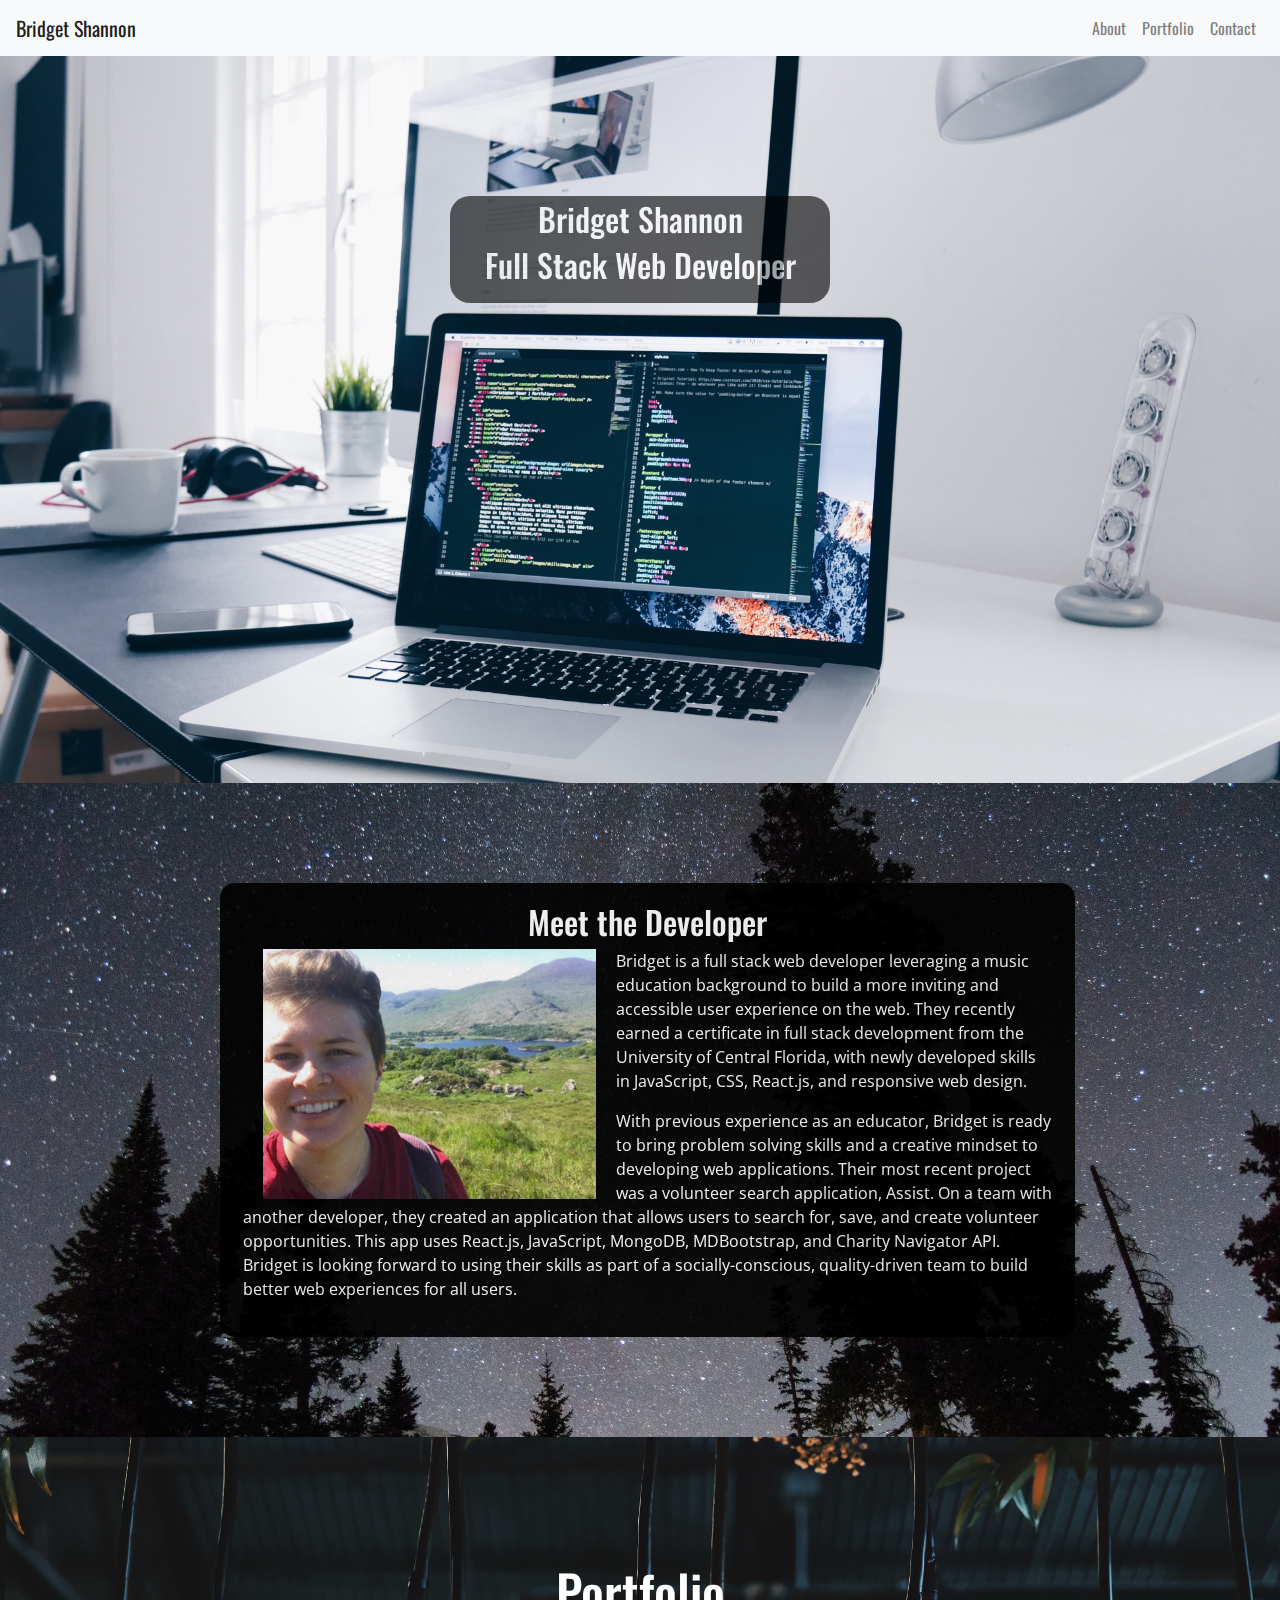
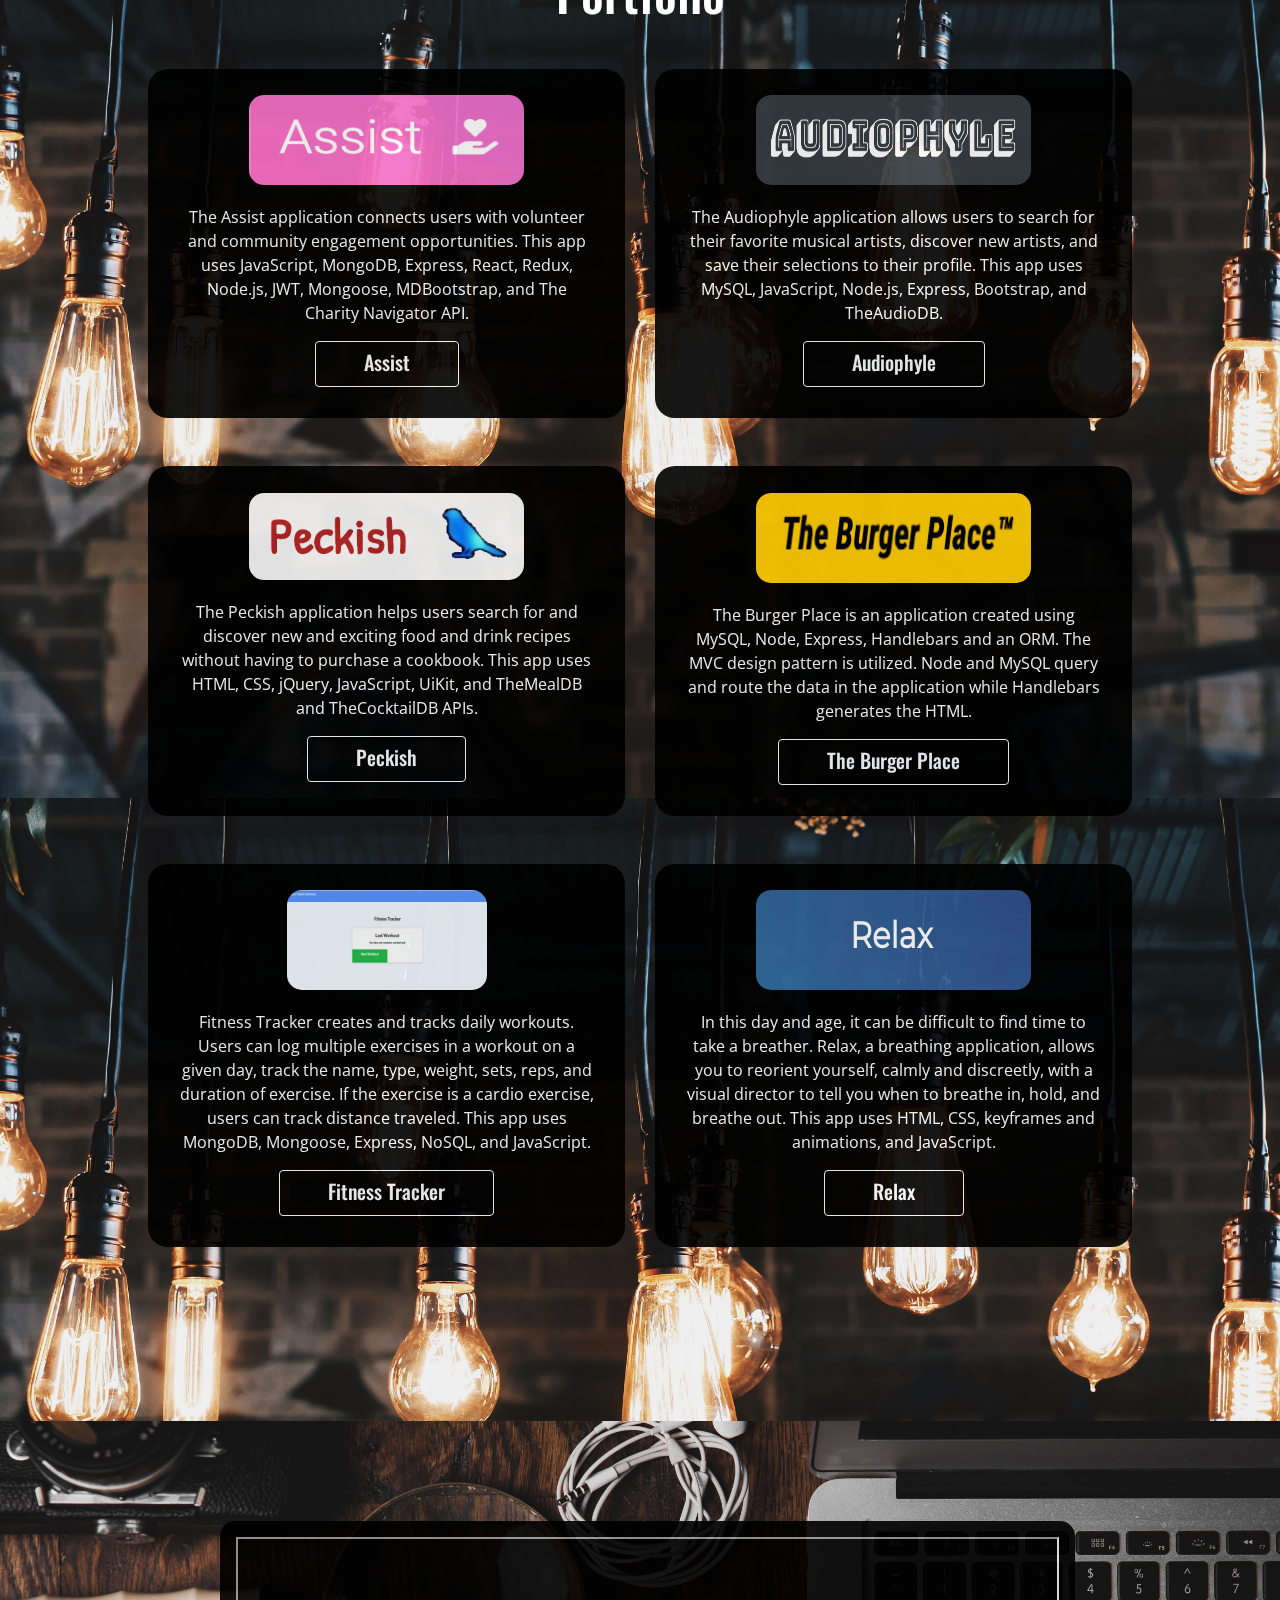
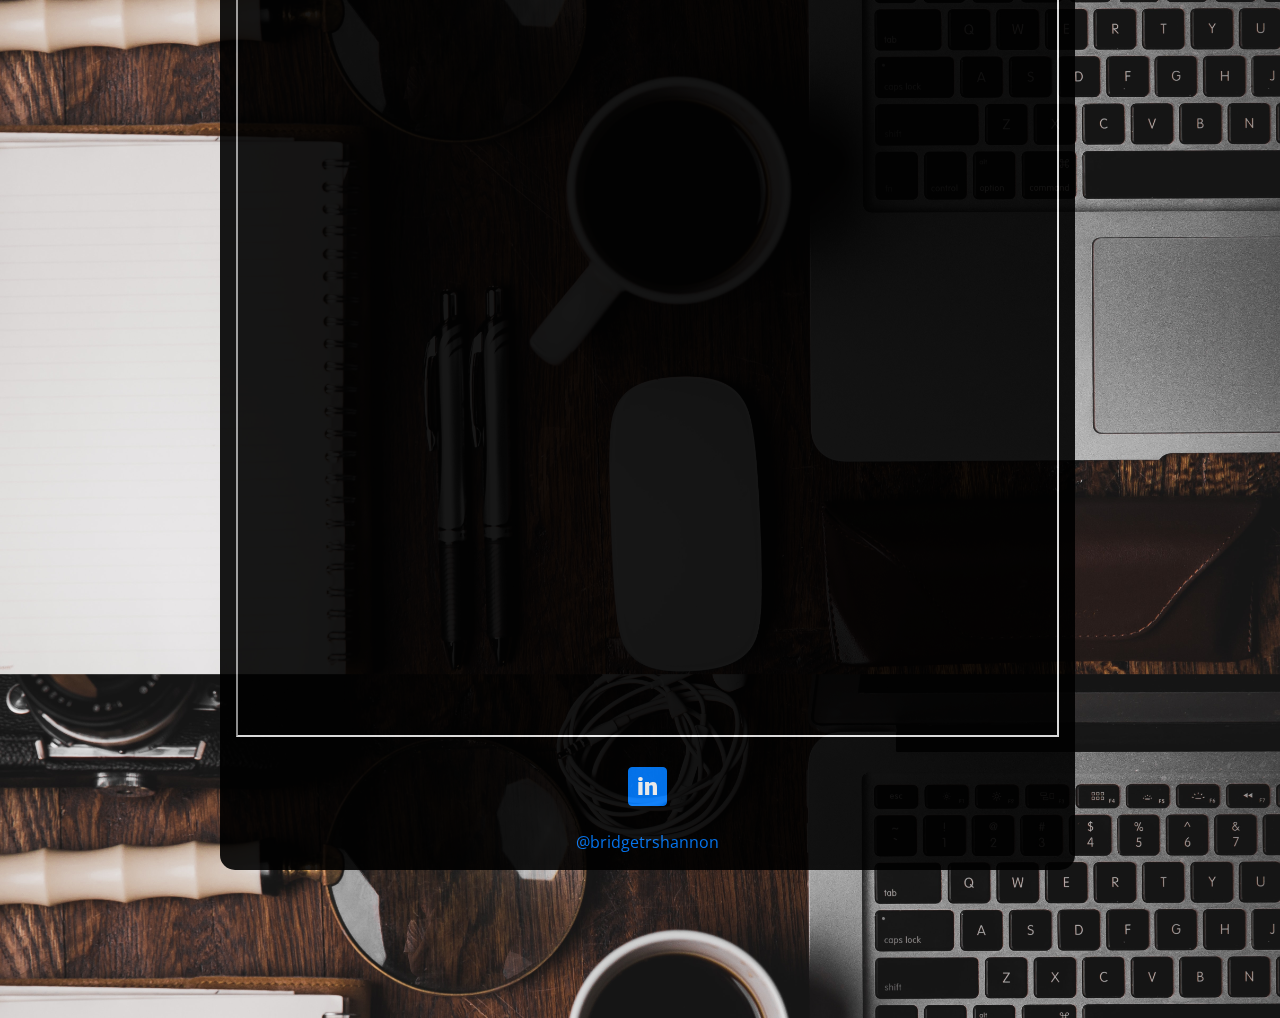
<file: index.html>
<!DOCTYPE html>
<html lang="en">

<head>
    <meta charset="UTF-8">
    <link rel="icon" href="assets/images/favicon.ico" />
    <meta name="viewport" content="width=device-width, initial-scale=1.0">
    <meta name="image" property="og:image" content="assets/images/bridgetpic.png">
    <meta name="author" content="Bridget Shannon">
    <meta name="description" property="og:description" content="Portfolio of Bridget Shannon: Full Stack Web Developer">
    <!-- Bootstrap CSS style sheet -->
    <link rel="stylesheet" href="https://stackpath.bootstrapcdn.com/bootstrap/4.5.2/css/bootstrap.min.css"
        integrity="sha384-JcKb8q3iqJ61gNV9KGb8thSsNjpSL0n8PARn9HuZOnIxN0hoP+VmmDGMN5t9UJ0Z" crossorigin="anonymous">
    <link rel="stylesheet" href="assets/css/style.css">
    <link href="https://fonts.googleapis.com/css2?family=Open+Sans&family=Oswald:wght@200;400&display=swap"
        rel="stylesheet">

    <link rel="preconnect" href="https://fonts.gstatic.com">
    <link href="https://fonts.googleapis.com/css2?family=Roboto:wght@700&display=swap" rel="stylesheet">

    <title>Bridget Shannon: Portfolio</title>
</head>

<body>
    <nav class="navbar fixed-top navbar-expand-lg navbar-light bg-light">
        <a class="navbar-brand" href="#index">Bridget Shannon</a>
        <button class="navbar-toggler" type="button" data-toggle="collapse" data-target="#navbarSupportedContent"
            aria-controls="navbarSupportedContent" aria-expanded="false" aria-label="Toggle navigation">
            <span class="navbar-toggler-icon"></span>
        </button>

        <div class="collapse navbar-collapse justify-content-end" id="navbarSupportedContent">
            <ul class="navbar-nav">
                <li class="nav-item">
                    <a class="nav-link" href="#about">About</a>
                </li>
                <li class="nav-item">
                    <a class="nav-link" href="#portfolio">Portfolio</a>
                </li>
                <li class="nav-item">
                    <a class="nav-link" href="#contact">Contact</a>
                </li>
            </ul>
        </div>
    </nav>
    <>
        <!-- index section -->
        <section class="indexBackgroundImg" id="index">
            <br />
            <br />
            <br />
            <div class="container">
                <div class="row">
                    <div class="col-md-4"></div>
                    <div class="col-md-4 p-1 text-center transboxHome">
                        <a href="#about" id="homeText">
                            <h2>Bridget Shannon</h2>
                            <h2>Full Stack Web Developer</h2>
                        </a>
                    </div>

                    <div class="col-md-4"></div>
                </div>
                <div class="row">
                    <div class="col-md-12"></div>
                </div>
                <div class="row">
                    <div class="col-md-12"></div>
                </div>
            </div>
        </section>

        <!-- about section -->
        <section class="aboutBackgroundImg" id="about">
            <div class="container">
                <div class="row">
                    <div class="col-md-9 transboxAbout">
                        <h2 id="headerCenter">Meet the Developer</h2>
                        <img src="assets/images/bridgetpic.png" alt="portfolio picture" class="text-wrap" id="prof-pic">
                        <p>Bridget is a full stack web developer leveraging a music education background to build a more
                            inviting
                            and accessible user experience on the web. They recently earned a certificate in full stack
                            development from the University of Central Florida, with newly developed skills in
                            JavaScript,
                            CSS,
                            React.js, and responsive web design. </p>
                        <p> With previous experience as an educator, Bridget is ready
                            to
                            bring problem solving skills and a creative mindset to developing web applications. Their
                            most
                            recent project was a volunteer search application, <a href="#portfolio"
                                id="assistText">Assist</a>. On a team
                            with another developer,
                            they
                            created an application that allows users to search for, save, and create volunteer
                            opportunities.
                            This app uses React.js, JavaScript, MongoDB, MDBootstrap, and Charity Navigator API.
                            Bridget is looking
                            forward
                            to using their skills as part of a socially-conscious, quality-driven team to build better
                            web
                            experiences for all users. </p>
                    </div>
                </div>
            </div>
        </section>

        <!-- portfolio section -->
        <section class="portfolioBackgroundImg" id="portfolio">
            <br />
            <div class="container transboxPortfolio">
                <h1 class="titleText" id="headerCenter">Portfolio</h1>

                <div class="card-deck m-5">
                    <div class="card text-center portfolioText">
                        <a target="_blank" href="https://assist-application.herokuapp.com/">
                            <img src="assets/images/assist.png" alt="assist" id="assist-pic" class="card-img-top"></a>
                        <div class="card-body">
                            <p class="card-text">The Assist application connects users with volunteer and community
                                engagement
                                opportunities. This app uses JavaScript, MongoDB, Express, React, Redux, Node.js, JWT,
                                Mongoose,
                                MDBootstrap,
                                and The Charity Navigator API.</p>
                            <a target="_blank" href="https://github.com/bridgetrshannon/Assist"
                                class="btn btn-outline-light px-5 pt-2 pb-0">
                                <h5 class="card-title">Assist</h5>
                            </a>
                        </div>
                    </div>

                    <div class="card text-center portfolioText">
                        <a target="_blank" href="https://audiophyle-music-platform.herokuapp.com/">
                            <img src="assets/images/audiophyleLogo.png" alt="audiophyle logo" id="audiophyle-pic"
                                class="card-img-top"></a>
                        <div class="card-body">
                            <p class="card-text">The Audiophyle application allows users to search for their favorite
                                musical
                                artists, discover new artists, and save their selections to their profile. This app uses
                                MySQL,
                                JavaScript, Node.js, Express, Bootstrap, and TheAudioDB.
                            </p>
                            <a target="_blank" href="https://github.com/bridgetrshannon/Audiophyle"
                                class="btn btn-outline-light px-5 pt-2 pb-0">
                                <h5 class="card-title">Audiophyle</h5>
                            </a>
                        </div>
                    </div>
                </div>

                <div class="card-deck m-5">
                    <div class="card text-center portfolioText">
                        <a target="_blank" href="https://bridgetrshannon.github.io/Peckish/">
                            <img src="assets/images/peckishlogo.png" alt="peckish logo" id="peckish-pic"
                                class="card-img-top"></a>
                        <div class="card-body">
                            <p class="card-text">The Peckish application helps users search for and discover new and
                                exciting food and drink recipes without having to purchase a cookbook. This app uses
                                HTML,
                                CSS,
                                jQuery, JavaScript, UiKit, and TheMealDB and TheCocktailDB APIs.</p>
                            <a target="_blank" href=https://github.com/bridgetrshannon/Peckish
                                class="btn btn-outline-light px-5 pt-2 pb-0">
                                <h5 class="card-title">Peckish</h5>
                            </a>
                        </div>
                    </div>
                    <div class="card text-center portfolioText">
                        <a target="_blank" href="https://the-burger-place-1.herokuapp.com/">
                            <img src="assets/images/burgerplace.png" alt="burger place" id="burger-pic"
                                class="card-img-top"></a>
                        <div class="card-body">
                            <p class="card-text">The Burger Place is an application created using MySQL, Node, Express,
                                Handlebars and an ORM. The MVC design pattern is utilized. Node and MySQL query and
                                route
                                the
                                data in the application while Handlebars generates the HTML.</p>
                            <a target="_blank" href="https://github.com/bridgetrshannon/Burgers"
                                class="btn btn-outline-light px-5 pt-2 pb-0">
                                <h5 class="card-title">The Burger Place</h5>
                            </a>
                        </div>
                    </div>
                </div>

                <div class="card-deck m-5">
                    <div class="card text-center portfolioText">
                        <a target="_blank" href="https://fitness-tracker-5678.herokuapp.com/">
                            <img src="assets/images/fitnesstracker.png" alt="fitness tracker" id="fitnesstracker-pic"
                                class="card-img-top"></a>
                        <div class="card-body">
                            <p class="card-text">Fitness Tracker creates and tracks daily workouts.
                                Users can log multiple exercises in a workout on a given day, track the name,
                                type,
                                weight, sets, reps, and duration of exercise. If the exercise is a cardio exercise,
                                users can
                                track distance traveled. This app uses MongoDB, Mongoose, Express, NoSQL, and
                                JavaScript.
                            </p>
                            <a target="_blank" href="https://github.com/bridgetrshannon/Fitness_Tracker"
                                class="btn btn-outline-light px-5 pt-2 pb-0">
                                <h5 class="card-title">Fitness Tracker</h5>
                            </a>

                        </div>
                    </div>
                    <div class="card text-center portfolioText">
                        <a target="_blank" href="https://bridgetrshannon.github.io/Relax/">
                            <img src="assets/images/relax.png" alt="relax" id="relax-pic" class="card-img-top"></a>
                        <div class="card-body">
                            <p class="card-text">In this day and age, it can be difficult to find time to take a
                                breather. Relax, a breathing application, allows you to reorient yourself, calmly and
                                discreetly, with a visual director to tell you when to breathe in, hold, and breathe
                                out. This app uses HTML, CSS, keyframes and animations, and JavaScript.</p>
                            <a target="_blank" href="https://github.com/bridgetrshannon/Relax"
                                class="btn btn-outline-light px-5 pt-2 pb-0">
                                <h5 class="card-title">Relax</h5>
                            </a>
                        </div>
                    </div>
                </div>
            </div>
            <br />
        </section>

        <!-- contact / resume section -->
        <section class="contactBackgroundImg" id="contact">
            <script async defer src="https://buttons.github.io/buttons.js"></script>
            <div class="container">
                <div class="row">
                    <div class="col-md-9 transboxContact text-align-center p-3">
                        <iframe src="assets/Bridget_Shannon_Resume.pdf" type="application/pdf" width="100%"
                            height="800px"></iframe>
                        <br />
                        <br />
                        <div id="headerCenter">
                            <a class="fab fa-linkedin-in btn btn-primary" target="_blank"
                                href="https://www.linkedin.com/in/bridget-shannon/">in</a>
                        </div>
                        <br />
                        <div id="headerCenter">
                            <a class="github-button contactBtns" id="githubBtn" target="_blank"
                                href="https://github.com/bridgetrshannon"
                                data-color-scheme="light; light: light; dark: dark;" data-size="large"
                                aria-label="Follow @bridgetrshannon on GitHub">@bridgetrshannon</a>
                        </div>
                    </div>
                </div>
                <br />
                <br />
            </div>
        </section>

        <!-- Added JS for responsiveness -->
        <script src="https://code.jquery.com/jquery-3.5.1.slim.min.js"
            integrity="sha384-DfXdz2htPH0lsSSs5nCTpuj/zy4C+OGpamoFVy38MVBnE+IbbVYUew+OrCXaRkfj"
            crossorigin="anonymous"></script>
        <script src="https://cdn.jsdelivr.net/npm/popper.js@1.16.1/dist/umd/popper.min.js"
            integrity="sha384-9/reFTGAW83EW2RDu2S0VKaIzap3H66lZH81PoYlFhbGU+6BZp6G7niu735Sk7lN"
            crossorigin="anonymous"></script>
        <script src="https://stackpath.bootstrapcdn.com/bootstrap/4.5.2/js/bootstrap.min.js"
            integrity="sha384-B4gt1jrGC7Jh4AgTPSdUtOBvfO8shuf57BaghqFfPlYxofvL8/KUEfYiJOMMV+rV"
            crossorigin="anonymous"></script>
</body>

</html>
</file>
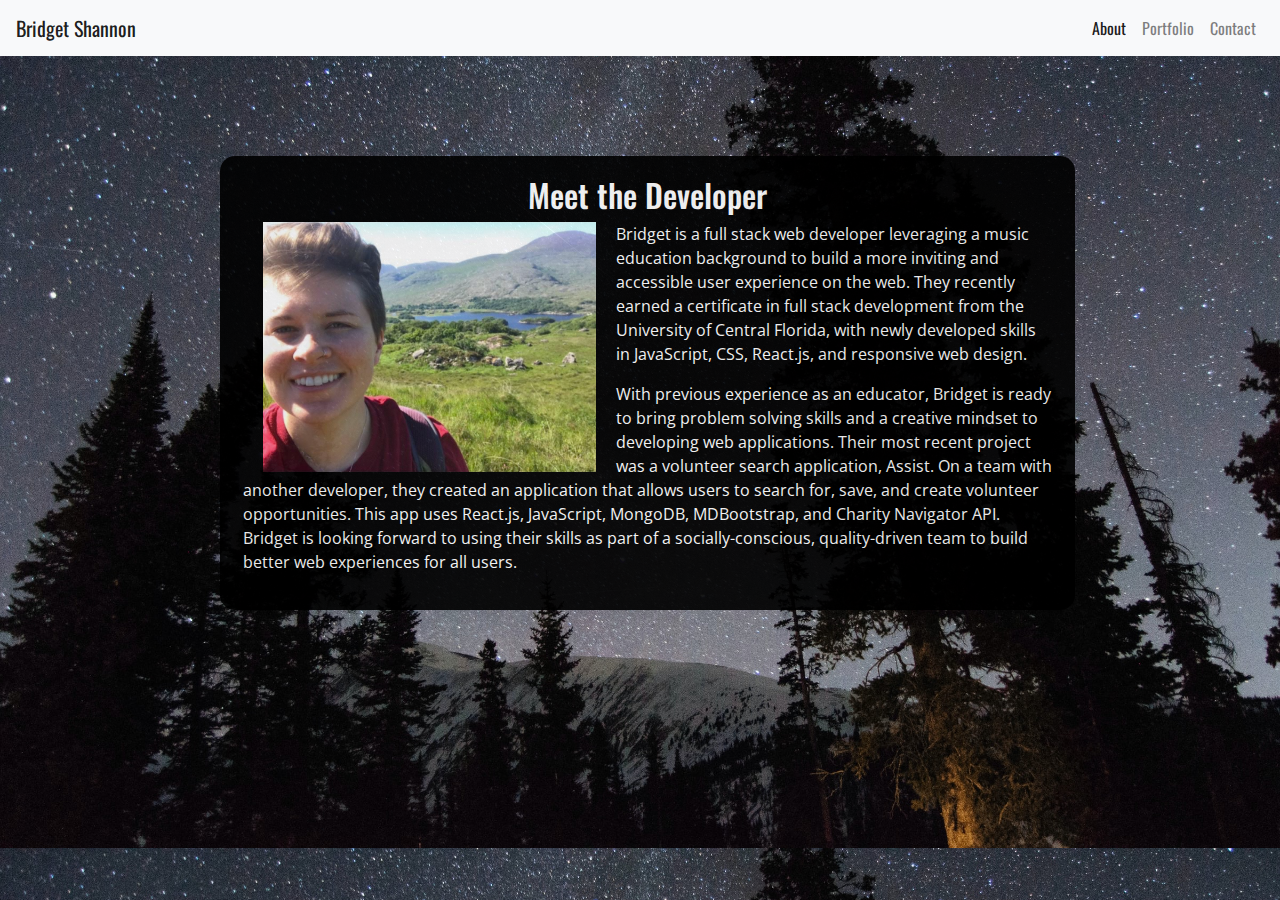
<file: about.html>
<!DOCTYPE html>
<html lang="en">

<head>
    <meta charset="UTF-8">
    <meta name="viewport" content="width=device-width, initial-scale=1.0">
    <!-- Bootstrap CSS style sheet -->
    <link rel="stylesheet" href="https://stackpath.bootstrapcdn.com/bootstrap/4.5.2/css/bootstrap.min.css"
        integrity="sha384-JcKb8q3iqJ61gNV9KGb8thSsNjpSL0n8PARn9HuZOnIxN0hoP+VmmDGMN5t9UJ0Z" crossorigin="anonymous">
    <link rel="stylesheet" href="assets/css/style.css">
    <link href="https://fonts.googleapis.com/css2?family=Open+Sans&family=Oswald:wght@200;400&display=swap"
        rel="stylesheet">

    <title>Bridget Shannon</title>
</head>

<body class="aboutBackgroundImg">

    <nav class="navbar navbar-expand-lg navbar-light bg-light">
        <a class="navbar-brand" href="index.html">Bridget Shannon</a>
        <button class="navbar-toggler" type="button" data-toggle="collapse" data-target="#navbarSupportedContent"
            aria-controls="navbarSupportedContent" aria-expanded="false" aria-label="Toggle navigation">
            <span class="navbar-toggler-icon"></span>
        </button>

        <div class="collapse navbar-collapse justify-content-end" id="navbarSupportedContent">
            <ul class="navbar-nav">
                <li class="nav-item active">
                    <a class="nav-link" href="#">About<span class="sr-only">(current)</span></a>
                </li>
                <li class="nav-item">
                    <a class="nav-link" href="portfolio.html">Portfolio</a>
                </li>
                <li class="nav-item">
                    <a class="nav-link" href="contact.html">Contact</a>
                </li>
            </ul>
        </div>
    </nav>

    <div class="container">
        <div class="row">
            <div class="col-md-9 transboxAbout">
                <h2 id="headerCenter">Meet the Developer</h2>
                <img src="assets/images/bridgetpic.png" alt="portfolio picture" class="text-wrap" id="prof-pic">
                <p>Bridget is a full stack web developer leveraging a music education background to build a more
                    inviting
                    and accessible user experience on the web. They recently earned a certificate in full stack
                    development from the University of Central Florida, with newly developed skills in JavaScript,
                    CSS,
                    React.js, and responsive web design. </p>
                <p> With previous experience as an educator, Bridget is ready
                    to
                    bring problem solving skills and a creative mindset to developing web applications. Their most
                    recent project was a volunteer search application, <a href="portfolio.html"
                        id="assistText">Assist</a>. On a team
                    with another developer,
                    they
                    created an application that allows users to search for, save, and create volunteer opportunities.
                    This app uses React.js, JavaScript, MongoDB, MDBootstrap, and Charity Navigator API.
                    Bridget is looking
                    forward
                    to using their skills as part of a socially-conscious, quality-driven team to build better web
                    experiences for all users. </p>
            </div>
        </div>
    </div>
    <br />
    <br />
    <!-- Added JS for responsiveness -->
    <script src="https://code.jquery.com/jquery-3.5.1.slim.min.js"
        integrity="sha384-DfXdz2htPH0lsSSs5nCTpuj/zy4C+OGpamoFVy38MVBnE+IbbVYUew+OrCXaRkfj"
        crossorigin="anonymous"></script>
    <script src="https://cdn.jsdelivr.net/npm/popper.js@1.16.1/dist/umd/popper.min.js"
        integrity="sha384-9/reFTGAW83EW2RDu2S0VKaIzap3H66lZH81PoYlFhbGU+6BZp6G7niu735Sk7lN"
        crossorigin="anonymous"></script>
    <script src="https://stackpath.bootstrapcdn.com/bootstrap/4.5.2/js/bootstrap.min.js"
        integrity="sha384-B4gt1jrGC7Jh4AgTPSdUtOBvfO8shuf57BaghqFfPlYxofvL8/KUEfYiJOMMV+rV"
        crossorigin="anonymous"></script>
    <!-- 
    <footer class="footer">
        <div class="container">
            <p>Bridget Shannon &#169;</p>
        </div>
    </footer> -->
</body>

</html>
</file>
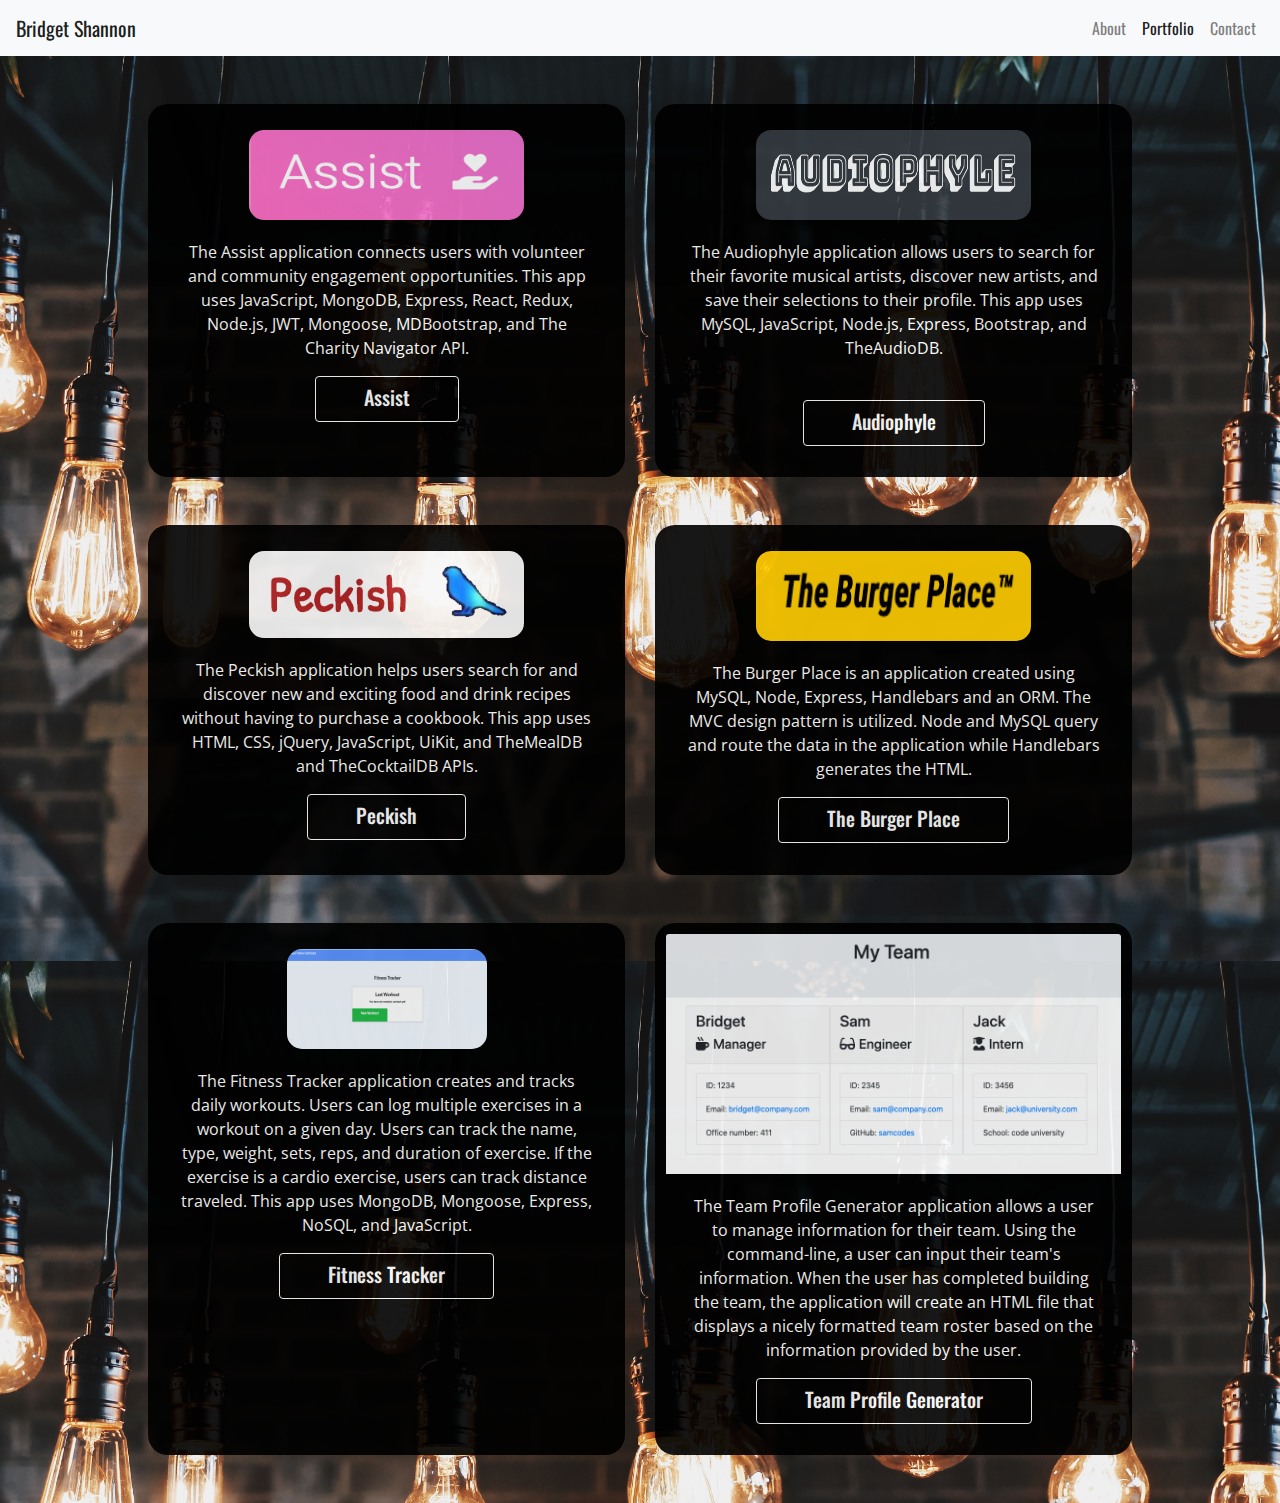
<file: portfolio.html>
<!DOCTYPE html>
<html lang="en">

<head>
    <meta charset="UTF-8">
    <meta name="viewport" content="width=device-width, initial-scale=1.0">
    <!-- Bootstrap CSS style sheet -->
    <link rel="stylesheet" href="https://stackpath.bootstrapcdn.com/bootstrap/4.5.2/css/bootstrap.min.css"
        integrity="sha384-JcKb8q3iqJ61gNV9KGb8thSsNjpSL0n8PARn9HuZOnIxN0hoP+VmmDGMN5t9UJ0Z" crossorigin="anonymous">
    <link rel="stylesheet" href="assets/css/style.css">
    <link href="https://fonts.googleapis.com/css2?family=Open+Sans&family=Oswald:wght@200;400&display=swap"
        rel="stylesheet">

    <title>Portfolio</title>
</head>

<body class="portfolioBackgroundImg">
    <nav class="navbar navbar-expand-lg navbar-light bg-light">
        <a class="navbar-brand" href="index.html">Bridget Shannon</a>
        <button class="navbar-toggler" type="button" data-toggle="collapse" data-target="#navbarSupportedContent"
            aria-controls="navbarSupportedContent" aria-expanded="false" aria-label="Toggle navigation">
            <span class="navbar-toggler-icon"></span>
        </button>

        <div class="collapse navbar-collapse justify-content-end" id="navbarSupportedContent">
            <ul class="navbar-nav">
                <li class="nav-item">
                    <a class="nav-link" href="about.html">About</a>
                </li>
                <li class="nav-item active">
                    <a class="nav-link" href="portfolio.html">Portfolio<span class="sr-only">(current)</span></a>
                </li>
                <li class="nav-item">
                    <a class="nav-link" href="contact.html">Contact</a>
                </li>
            </ul>
        </div>
    </nav>

    <div class="container">
        <div class="card-deck m-5">
            <div class="card text-center portfolioText">
                <a target="_blank" href="https://assist-application.herokuapp.com/">
                    <img src="assets/images/assist.png" alt="assist" id="assist-pic" class="card-img-top"></a>
                <div class="card-body">
                    <p class="card-text">The Assist application connects users with volunteer and community
                        engagement
                        opportunities. This app uses JavaScript, MongoDB, Express, React, Redux, Node.js, JWT,
                        Mongoose,
                        MDBootstrap,
                        and The Charity Navigator API.</p>
                    <a target="_blank" href="https://github.com/bridgetrshannon/Assist"
                        class="btn btn-outline-light px-5 pt-2 pb-0">
                        <h5 class="card-title">Assist</h5>
                    </a>
                </div>
            </div>

            <div class="card text-center portfolioText">
                <a target="_blank" href="https://audiophyle-music-platform.herokuapp.com/">
                    <img src="assets/images/audiophyleLogo.png" alt="audiophyle logo" id="audiophyle-pic"
                        class="card-img-top"></a>
                <div class="card-body">
                    <p class="card-text">The Audiophyle application allows users to search for their favorite musical
                        artists, discover new artists, and save their selections to their profile. This app uses MySQL,
                        JavaScript, Node.js, Express, Bootstrap, and TheAudioDB.
                    </p>
                    <br />
                    <a target="_blank" href="https://github.com/bridgetrshannon/Audiophyle"
                        class="btn btn-outline-light px-5 pt-2 pb-0">
                        <h5 class="card-title">Audiophyle</h5>
                    </a>
                </div>
            </div>
        </div>

        <div class="card-deck m-5">
            <div class="card text-center portfolioText">
                <a target="_blank" href="https://bridgetrshannon.github.io/Peckish/">
                    <img src="assets/images/peckishlogo.png" alt="peckish logo" id="peckish-pic"
                        class="card-img-top"></a>
                <div class="card-body">
                    <p class="card-text">The Peckish application helps users search for and discover new and
                        exciting food and drink recipes without having to purchase a cookbook. This app uses HTML, CSS,
                        jQuery, JavaScript, UiKit, and TheMealDB and TheCocktailDB APIs.</p>
                    <a target="_blank" href=https://github.com/bridgetrshannon/Peckish
                        class="btn btn-outline-light px-5 pt-2 pb-0">
                        <h5 class="card-title">Peckish</h5>
                    </a>
                </div>
            </div>
            <div class="card text-center portfolioText">
                <a target="_blank" href="https://the-burger-place-1.herokuapp.com/">
                    <img src="assets/images/burgerplace.png" alt="burger place" id="burger-pic"
                        class="card-img-top"></a>
                <div class="card-body">
                    <p class="card-text">The Burger Place is an application created using MySQL, Node, Express,
                        Handlebars and an ORM. The MVC design pattern is utilized. Node and MySQL query and route the
                        data in the application while Handlebars generates the HTML.</p>
                    <a target="_blank" href="https://github.com/bridgetrshannon/Burgers"
                        class="btn btn-outline-light px-5 pt-2 pb-0">
                        <h5 class="card-title">The Burger Place</h5>
                    </a>
                </div>
            </div>
        </div>

        <div class="card-deck m-5">
            <div class="card text-center portfolioText">
                <a target="_blank" href="https://fitness-tracker-5678.herokuapp.com/">
                    <img src="assets/images/fitnesstracker.png" alt="fitness tracker" id="fitnesstracker-pic"
                        class="card-img-top"></a>
                <div class="card-body">
                    <p class="card-text">The Fitness Tracker application creates and tracks daily workouts. Users
                        can log multiple exercises in a workout on a given day. Users can track the name, type, weight,
                        sets, reps, and duration of exercise. If the exercise is a cardio exercise, users can track
                        distance traveled. This app uses MongoDB, Mongoose, Express, NoSQL, and JavaScript.
                    </p>
                    <a target="_blank" href="https://github.com/bridgetrshannon/Fitness_Tracker"
                        class="btn btn-outline-light px-5 pt-2 pb-0">
                        <h5 class="card-title">Fitness Tracker</h5>
                    </a>

                </div>
            </div>
            <div class="card text-center portfolioText">
                <a target="_blank" href="https://github.com/bridgetrshannon/Team_Profile_Generator">
                    <img src="assets/images/teamprofilegenerator.png" alt="team profile generator"
                        id="teamprofilegenerator-pic" class="card-img-top"></a>
                <div class="card-body">
                    <p class="card-text">The Team Profile Generator application allows a user to manage information
                        for
                        their team. Using the command-line, a user can input their team's information. When the user
                        has
                        completed building the team, the application will create an HTML file that displays a nicely
                        formatted team roster based on the information provided by the user.</p>
                    <a target="_blank" href="https://github.com/bridgetrshannon/Team_Profile_Generator"
                        class="btn btn-outline-light px-5 pt-2 pb-0">
                        <h5 class="card-title">Team Profile Generator</h5>
                    </a>

                </div>
            </div>
        </div>
    </div>

    <!-- Added JS for responsiveness -->
    <script src="https://code.jquery.com/jquery-3.5.1.slim.min.js"
        integrity="sha384-DfXdz2htPH0lsSSs5nCTpuj/zy4C+OGpamoFVy38MVBnE+IbbVYUew+OrCXaRkfj"
        crossorigin="anonymous"></script>
    <script src="https://cdn.jsdelivr.net/npm/popper.js@1.16.1/dist/umd/popper.min.js"
        integrity="sha384-9/reFTGAW83EW2RDu2S0VKaIzap3H66lZH81PoYlFhbGU+6BZp6G7niu735Sk7lN"
        crossorigin="anonymous"></script>
    <script src="https://stackpath.bootstrapcdn.com/bootstrap/4.5.2/js/bootstrap.min.js"
        integrity="sha384-B4gt1jrGC7Jh4AgTPSdUtOBvfO8shuf57BaghqFfPlYxofvL8/KUEfYiJOMMV+rV"
        crossorigin="anonymous"></script>
    <!-- <footer class="footer">
            <div class="container">
                <p>Bridget Shannon &#169;</p>
            </div>
        </footer> -->
</body>

</html>
</file>
<file: assets/css/style.css>
body {
  font-family: "Open Sans", sans-serif;
}

h1, h2, h3, h4, h5, h6, nav {
  font-family: "Oswald", sans-serif;
}

html {
  scroll-behavior: smooth;
}

.indexBackgroundImg {
  background-image: url(../images/computer2.jpg);
  background-size: 100%; 
}

.aboutBackgroundImg {
  background-image: url(../images/stars.jpg);
  background-size: 100%;
}

.portfolioBackgroundImg {
  background-image: url(../images/lightbulbs.jpg);
  background-size: 100%;
}

.contactBackgroundImg {
  background-image: url(../images/computer3.jpg);
  background-size: 100%;
}

.portfolioText {
  background-color: black;
  color: white;
  opacity: 0.9;
  padding:1%;
  border-radius: 20px;
}

.transboxHome {
margin-top: 100px;
margin-bottom: 200px;
background-color: black;
color: white;
opacity: 0.6;
border-radius: 20px;
}

.transboxAbout {
  margin-top: 100px;
  margin-left: 150px;
  margin-right: 150px;
  margin-bottom: 200px;
  opacity: 0.9;
  border-radius: 25px;
  background-color: black;
  color: white;
  padding:2%;
}

.transboxPortfolio {
  margin-top: 100px;
  margin-bottom: 150px;
}

.transboxContact {
  margin-left: 150px;
  margin-right: 150px;
  margin-top: 100px;
  background-color: black;
  color: white;
  opacity: 0.9;
  border-radius: 25px;
}

.col-md-9 {
  padding-top: 20px;
  padding-bottom: 20px;
  margin-bottom: 100px;
  border-radius: 15px;
}

.col-md-12 {
  padding-top: 20px;
  padding-bottom: 20px;
  margin-bottom: 100px;
  border-radius: 15px;
}

.fab {
  font-size: 25px;
  font-weight: 900;
  padding-left: 1%;
  padding-right: 1%;
  padding-top: 0;
  padding-bottom: 0;
  color: white;
  font-family: 'Roboto', sans-serif;
}

.fab:hover {
  opacity: 0.9;
}


.titleText {
  color:white;
  font-size: 50px;
}

#headerCenter {
  text-align: center;
}

#prof-pic {
  height: 250px;
  float: left;
  margin-right: 20px;
  margin-left: 20px;
}

#peckish-pic {
  width: 275px;
  margin-top: 15px;
  border-radius: 15px;
}

#audiophyle-pic,
#burger-pic,
#assist-pic {
  width: 275px;
  height: 90px;
  margin-top: 15px;
  border-radius: 15px;
}

#fitnesstracker-pic {
  width: 200px;
  height: 100px;
  margin-top: 15px;
  border-radius: 15px;
}

#relax-pic {
  width: 275px;
  height: 100px;
  margin-top: 15px;
  border-radius: 15px;
}

#linkedinBtn, #githubBtn {
  justify-content: center;
  align-items: center;
}

#assistText {
  color:white;
}

#assistText:hover {
  opacity: 0.5;
  text-decoration: none;
}


#homeText {
  position: relative;
  display: inline-block;
  overflow: hidden;
  background: linear-gradient(to right, #00FFFF, blue 50%, white 50%);
  background-clip: text;
  -webkit-background-clip: text;
  -webkit-text-fill-color: transparent;
  background-size: 200% 100%;
  background-position: 100%;
  transition: background-position 700ms ease;
  text-decoration: none;
}

#homeText:hover {
    background-position: 0 100%;
}

/* Extra small devices (phones, 600px and down) */
@media only screen and (max-width: 600px) {
}

/* Small devices (portrait tablets and large phones, 600px and up) */
@media only screen and (min-width: 600px) {
}

/* Medium devices (landscape tablets, 768px and up) */
@media only screen and (min-width: 768px) {
}

/* Large devices (laptops/desktops, 992px and up) */
@media only screen and (min-width: 992px) {
}

/* Extra large devices (large laptops and desktops, 1200px and up) */
@media only screen and (min-width: 1200px) {
}
</file>
